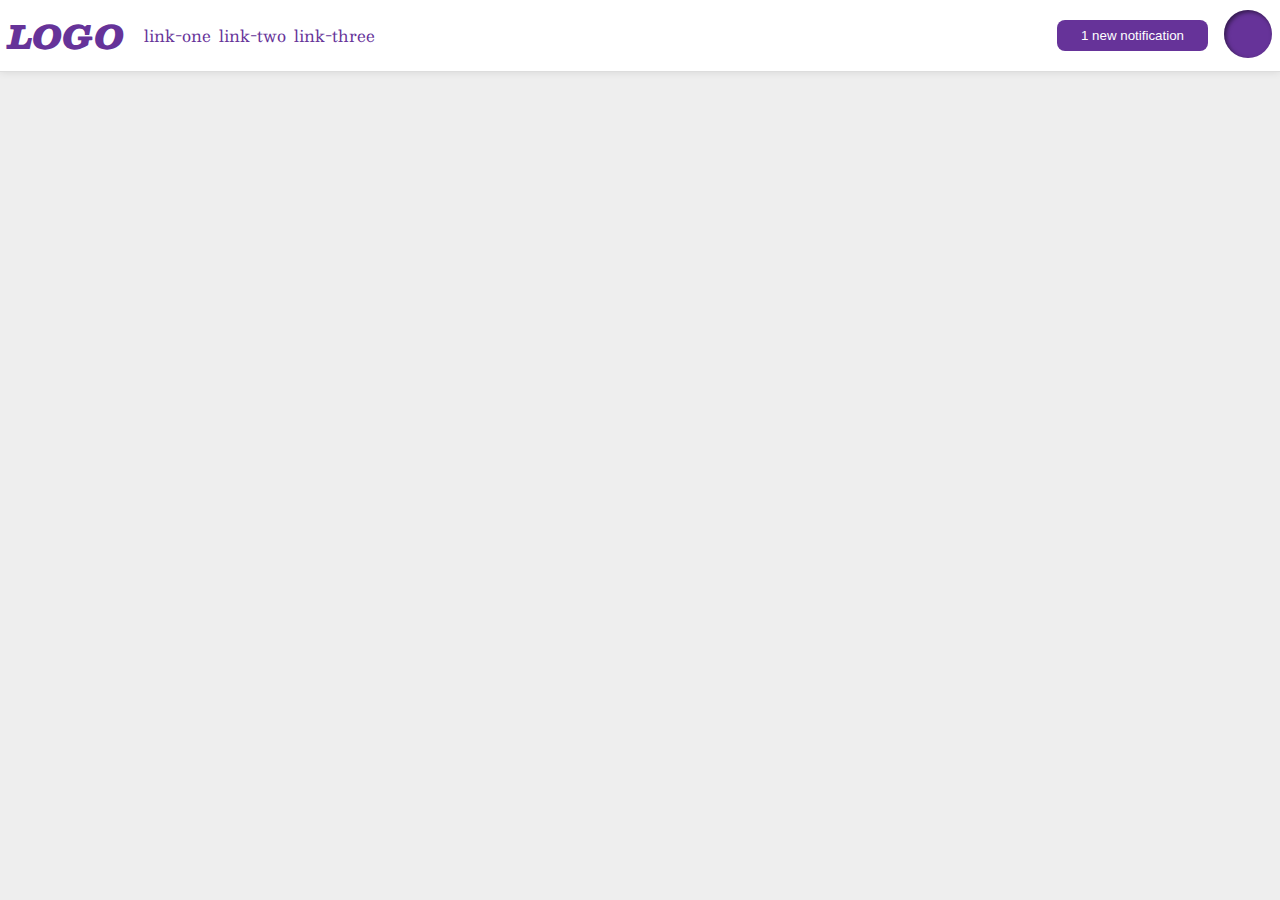
<file: flex/03-flex-header-2/index.html>
<!DOCTYPE html>
<html lang="en">
  <head>
    <meta charset="UTF-8">
    <meta http-equiv="X-UA-Compatible" content="IE=edge">
    <meta name="viewport" content="width=device-width, initial-scale=1.0">
    <title>Flex Header 2</title>
    <link rel="stylesheet" href="style.css">
  </head>
  <body>
    <div class="header">
      <div class="left">
        <div class="logo">
          LOGO
        </div>
        <ul class="links">
          <li><a href="google.com">link-one</a></li>
          <li><a href="google.com">link-two</a></li>
          <li><a href="google.com">link-three</a></li>
        </ul>
      </div>
      <div class="right">
        <button class="notifications">
          1 new notification
        </button>
        <div class="profile-image"></div>
      </div>
    </div>
  </body>
</html>
</file>
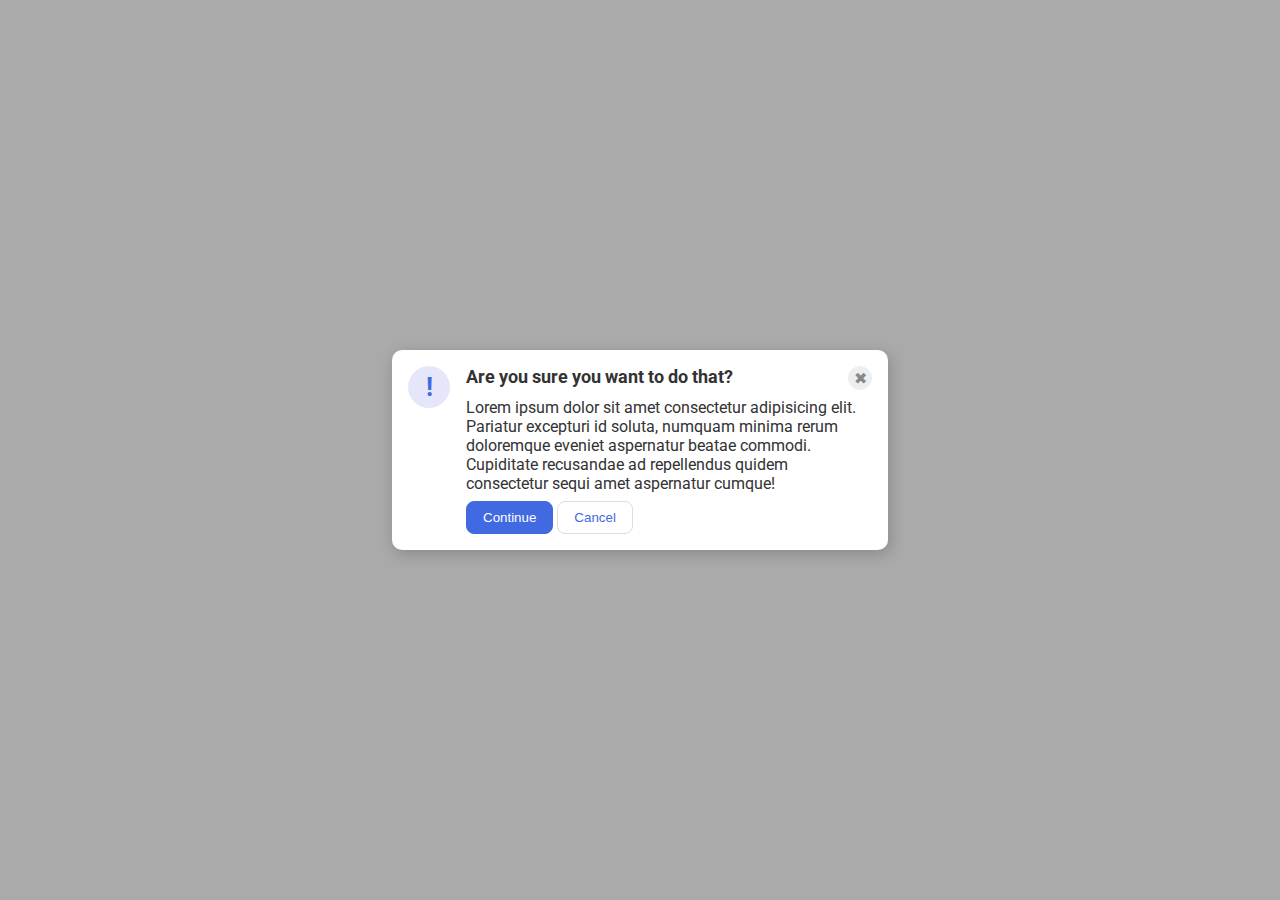
<file: flex/05-flex-modal/index.html>
<!DOCTYPE html>
<html lang="en">
  <head>
    <meta charset="UTF-8">
    <meta http-equiv="X-UA-Compatible" content="IE=edge">
    <meta name="viewport" content="width=device-width, initial-scale=1.0">
    <link rel="stylesheet" href="style.css">
    <title>Modal</title>
  </head>
  <body>
    <div class="modal">
      <div class="left">
        <div class="icon">!</div>
      </div>
      <div class="right">
        <div class="first">
          <div class="header">Are you sure you want to do that?</div>
          <button class="close-button">✖</button>
        </div>
        
        <div class="text">Lorem ipsum dolor sit amet consectetur adipisicing elit. Pariatur excepturi id soluta, numquam minima rerum doloremque eveniet aspernatur beatae commodi. Cupiditate recusandae ad repellendus quidem consectetur sequi amet aspernatur cumque!</div>
        <div class="last">
          <button class="continue">Continue</button>
          <button class="cancel">Cancel</button>
        </div>
      </div>
      
    </div>
  </body>
</html>
</file>
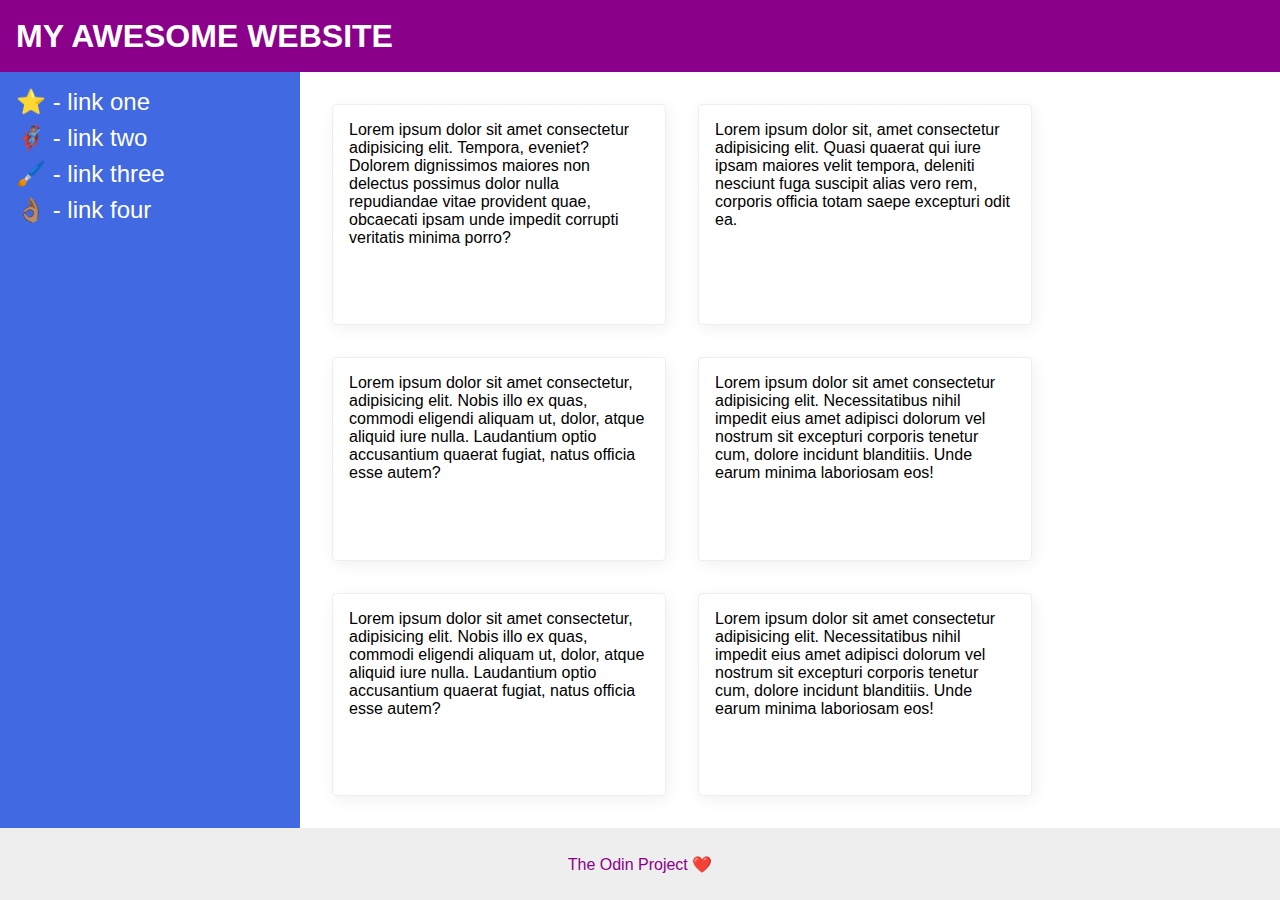
<file: flex/07-flex-layout-2/index.html>
<!DOCTYPE html>
<html lang="en">
  <head>
    <meta charset="UTF-8">
    <meta http-equiv="X-UA-Compatible" content="IE=edge">
    <meta name="viewport" content="width=device-width, initial-scale=1.0">
    <title>The Holy Grail</title>
    <link rel="stylesheet" href="style.css">
  </head>
  <body>
    <div class="header">
      MY AWESOME WEBSITE
    </div>
    
    <div class="main-body">
      <div class="sidebar">
        <ul>
          <li><a href="#">⭐ - link one</a></li>
          <li><a href="#">🦸🏽‍♂️ - link two</a></li>
          <li><a href="#">🖌️ - link three</a></li>
          <li><a href="#">👌🏽 - link four</a></li>
        </ul>
      </div>
  
      <div class="content">
        <div class="card">Lorem ipsum dolor sit amet consectetur adipisicing elit. Tempora, eveniet? Dolorem
          dignissimos maiores non delectus possimus dolor nulla repudiandae vitae provident quae, obcaecati 
          ipsam unde impedit corrupti veritatis minima porro?
        </div>
        <div class="card">Lorem ipsum dolor sit, amet consectetur adipisicing elit. Quasi quaerat qui iure ipsam 
          maiores velit tempora, deleniti nesciunt fuga suscipit alias vero rem, corporis officia totam saepe excepturi 
          odit ea.
        </div>
        <div class="card">Lorem ipsum dolor sit amet consectetur, adipisicing elit. Nobis illo ex quas, commodi eligendi
          aliquam ut, dolor, atque aliquid iure nulla. Laudantium optio accusantium quaerat fugiat, natus officia esse 
          autem?
        </div>
        <div class="card">Lorem ipsum dolor sit amet consectetur adipisicing elit. Necessitatibus nihil impedit eius amet 
          adipisci dolorum vel nostrum sit excepturi corporis tenetur cum, dolore incidunt blanditiis. Unde earum minima 
          laboriosam eos!
        </div>
        <div class="card">Lorem ipsum dolor sit amet consectetur, adipisicing elit. Nobis illo ex quas, commodi eligendi
          aliquam ut, dolor, atque aliquid iure nulla. Laudantium optio accusantium quaerat fugiat, natus officia esse
          autem?
        </div>
        <div class="card">Lorem ipsum dolor sit amet consectetur adipisicing elit. Necessitatibus nihil impedit eius amet
          adipisci dolorum vel nostrum sit excepturi corporis tenetur cum, dolore incidunt blanditiis. Unde earum minima
          laboriosam eos!
        </div>  
      </div>
    </div>

 
    <div class="footer">
      The Odin Project ❤️
    </div>
  </body>
</html>
</file>
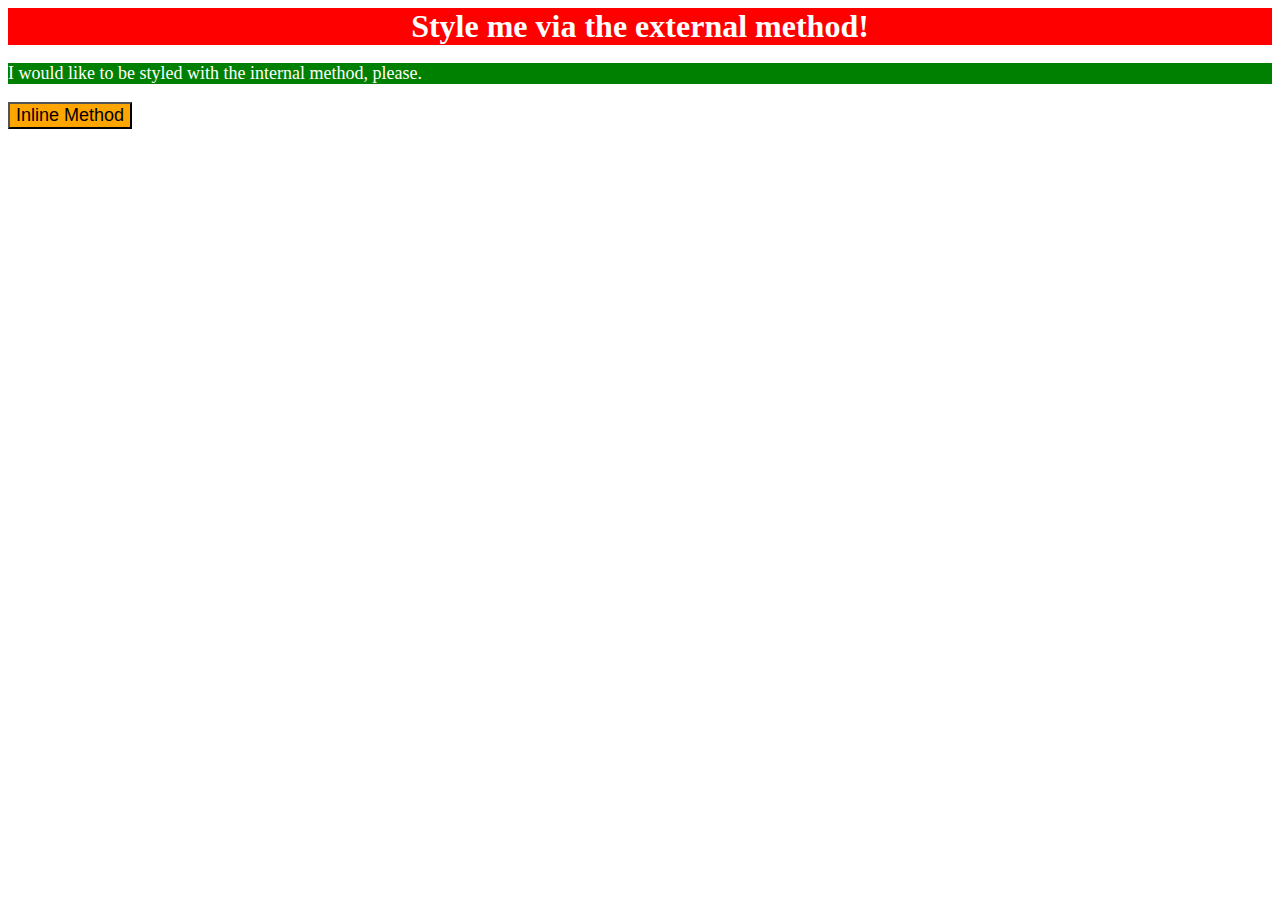
<file: foundations/01-css-methods/index.html>
<!DOCTYPE html>
<html lang="en">
  <head>
    <meta charset="UTF-8">
    <meta http-equiv="X-UA-Compatible" content="IE=edge">
    <meta name="viewport" content="width=device-width, initial-scale=1.0">
    <title>Methods for Adding CSS</title>
    <!-- Linking css file -->
    <link rel="stylesheet" href="./styles.css">

    <!-- Internel CSS-->
    <style>
      p {
        background-color: green;
        color: white;
        font-size: 18px;
      }
    </style>
  </head>
  <body>
    <div>Style me via the external method!</div>
    <p>I would like to be styled with the internal method, please.</p>
    <button style="background-color: orange; font-size: 18px;">Inline Method</button>
  </body>
</html>
</file>
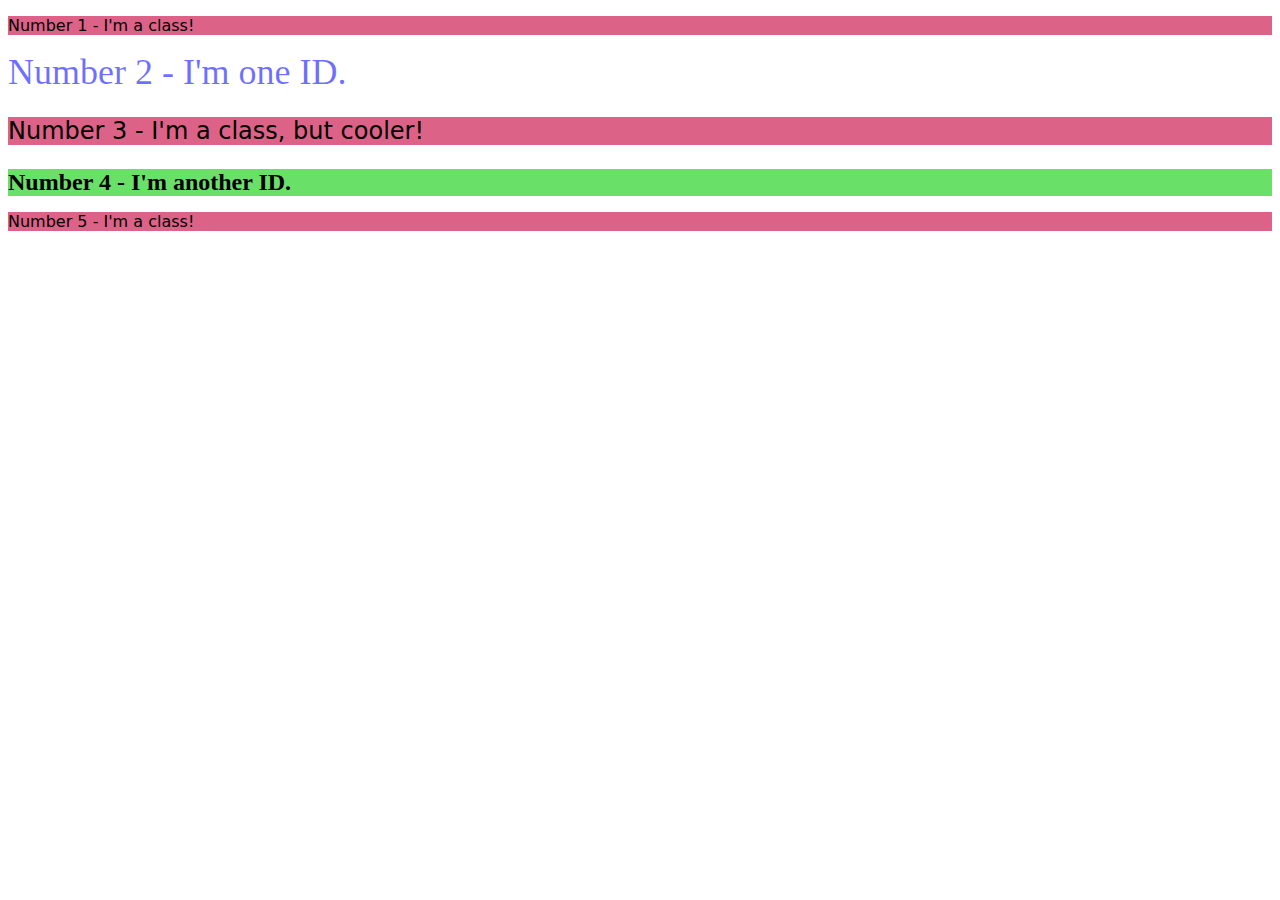
<file: foundations/02-class-id-selectors/index.html>
<!DOCTYPE html>
<html lang="en">
  <head>
    <meta charset="UTF-8">
    <meta http-equiv="X-UA-Compatible" content="IE=edge">
    <meta name="viewport" content="width=device-width, initial-scale=1.0">
    <title>Class and ID Selectors</title>
    <link rel="stylesheet" href="style.css">
  </head>
  <body>
    <p class="odd">Number 1 - I'm a class!</p>
    <div id="number2">Number 2 - I'm one ID.</div>
    <p class="odd number3" >Number 3 - I'm a class, but cooler!</p>
    <div id="number4">Number 4 - I'm another ID.</div>
    <p class="odd number5">Number 5 - I'm a class!</p>
  </body>
</html>
</file>
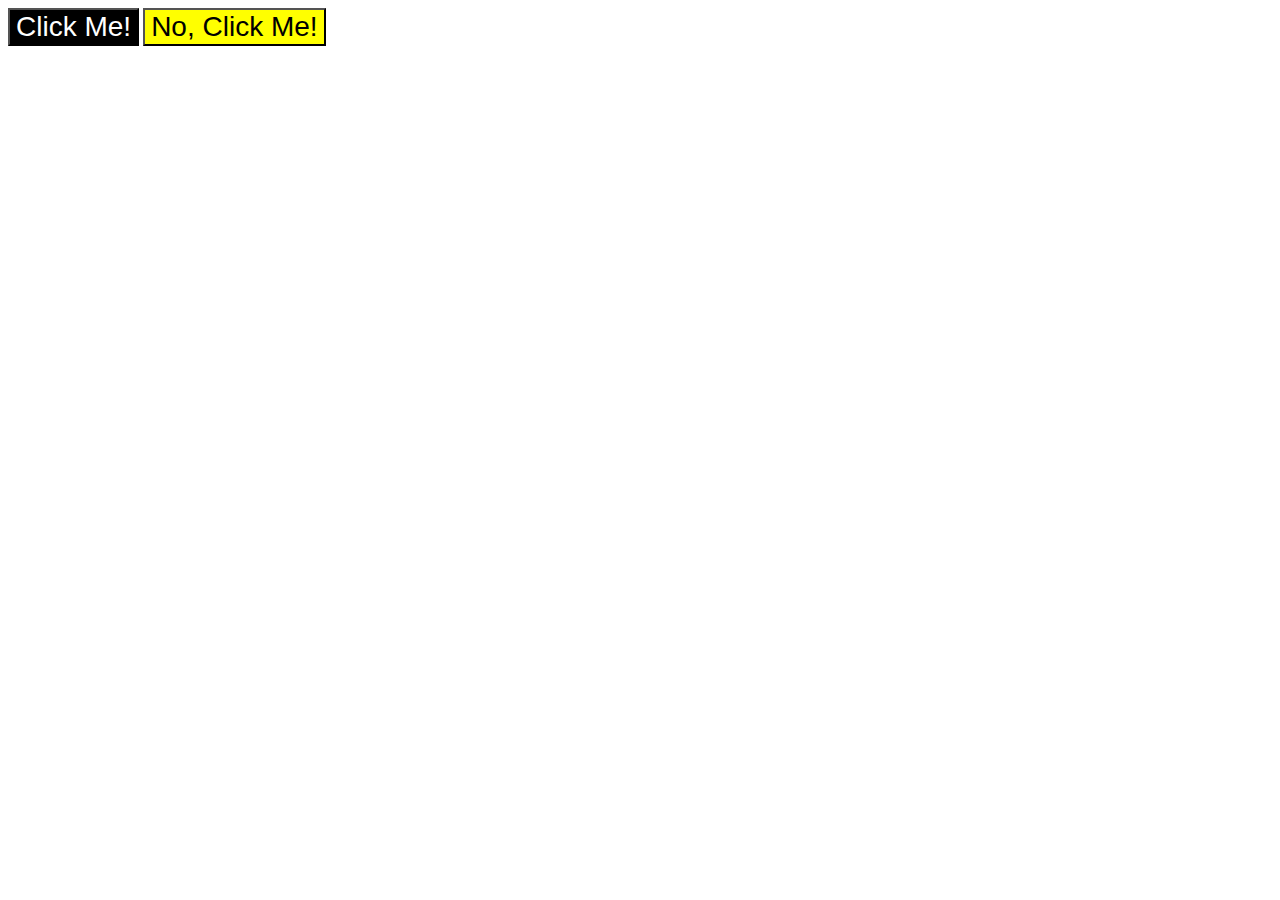
<file: foundations/03-grouping-selectors/index.html>
<!DOCTYPE html>
<html lang="en">
  <head>
    <meta charset="UTF-8">
    <meta http-equiv="X-UA-Compatible" content="IE=edge">
    <meta name="viewport" content="width=device-width, initial-scale=1.0">
    <title>Grouping Selectors</title>
    <link rel="stylesheet" href="style.css">
  </head>
  <body>
    <button class="click">Click Me!</button>
    <button class="not-click">No, Click Me!</button>
  </body>
</html>
</file>
<file: flex/03-flex-header-2/style.css>
/* this is some magical font-importing.  
you'll learn about it later. */
@import url('https://fonts.googleapis.com/css2?family=Besley:ital,wght@0,400;1,900&display=swap');

body {
  margin: 0;
  background: #eee;
  font-family: Besley, serif;
}

.header {
  background: white;
  border-bottom: 1px solid #ddd;
  box-shadow: 0 0 8px rgba(0,0,0,.1);
  display: flex;
  align-items: center;
}

.profile-image {
  background: rebeccapurple;
  box-shadow: inset 2px 2px 4px rgba(0,0,0,.5);
  border-radius: 50%;
  width: 48px;
  height: 48px;
  margin: 10px 8px;
}

.logo {
  color: rebeccapurple;
  font-size: 32px;
  font-weight: 900;
  font-style: italic;
  margin-left: 8px;
}

button {
  border: none;
  border-radius: 8px;
  background: rebeccapurple;
  color: white;
  padding: 8px 24px;
  margin: 20px 0;
}

a {
  /* this removes the line under our links */
  text-decoration: none;
  color: rebeccapurple;
}

ul {
  list-style-type: none;
  display: flex;
  gap: 8px;
  margin-left: -20px;
}

.left{
  display: flex;
  margin-right: auto;
  align-items: center;
}

.right{
  display: flex;
  gap: 8px;
}
</file>
<file: flex/05-flex-modal/style.css>
@import url('https://fonts.googleapis.com/css2?family=Roboto:wght@400;700&display=swap');

html, body {
  height: 100%;
}

body {
  font-family: Roboto, sans-serif;
  margin: 0;
  background: #aaa;
  color: #333;
  /* I'll give you this one for free lol */
  display: flex;
  align-items: center;
  justify-content: center;
}

.modal {
  background: white;
  width: 480px;
  border-radius: 10px;
  box-shadow: 2px 4px 16px rgba(0,0,0,.2);
  display: flex;
  padding: 8px;
}

.icon {
  color: royalblue;
  font-size: 26px;
  font-weight: 700;
  background: lavender;
  width: 42px;
  height: 42px;
  border-radius: 50%;
  display: flex;
  align-items: center;
  justify-content: center;
}

.close-button {
  background: #eee;
  border-radius: 50%;
  color: #888;
  font-weight: 400;
  font-size: 16px;
  height: 24px;
  width: 24px;
  display: flex;
  align-items: center;
  justify-content: center;
  border: 1px solid #eee;
  padding: 0;
}

button {
  cursor: pointer;
  padding: 8px 16px;
  border-radius: 8px;
}

button.continue {
  background: royalblue;
  border: 1px solid royalblue;
  color: white;
}

button.cancel {
  background: white;
  border: 1px solid #ddd;
  color: royalblue;
}
.left{
  margin: 8px;
}

.right{
  margin: 8px;
  display: flex;
  flex-direction: column;
  gap: 8px;
}
.first{
  display: flex; 
}

.header{
  margin-right: auto;
  font-weight: bold;
  font-size: large;
}
</file>
<file: flex/07-flex-layout-2/style.css>
body {
  font-family: -apple-system, BlinkMacSystemFont, 'Segoe UI', Roboto, Oxygen, Ubuntu, Cantarell, 'Open Sans', 'Helvetica Neue', sans-serif;
  margin: 0;
  min-height: 100vh;
  display: flex;
  flex-direction: column;
}

.header {
  height: 72px;
  background: darkmagenta;
  color: white;
  display: flex;
  align-items: center;
  padding-left: 16px;
  font-weight: 900;
  font-size: 32px;
}

.footer {
  height: 72px;
  background: #eee;
  color: darkmagenta;
  display: flex;
  align-items: center;
  justify-content: center;
  margin-top: auto;
}

.sidebar {
  width: 300px;
  background: royalblue;
  box-sizing: border-box;
  flex: 0 0 300px;
  padding: 16px;
}

.card {
  border: 1px solid #eee;
  box-shadow: 2px 4px 16px rgba(0,0,0,.06);
  border-radius: 4px;
  padding: 16px;
  flex: 0 0 300px;
}

.content{
  display: flex;
  flex-wrap: wrap;
  gap: 32px;
  padding: 32px;

}

a{
  text-decoration: none;
  color: white;
}

ul{
  list-style: none;
  display: flex;
  flex-direction: column;
  gap: 8px;
  align-content: flex-start;
  padding: 0;
  margin: 0;
  font-size: 24px;
}

.main-body{
  display: flex;
  flex: 1;
}
</file>
<file: foundations/01-css-methods/styles.css>
div {
    background-color: red;
    color: white;
    font-size: 32px;
    text-align: center;
    font-weight: bold;
}
</file>
<file: foundations/02-class-id-selectors/style.css>
.odd{
    background-color: rgba(204, 29, 81, 0.692);
    font-family: "Verdana", "DejaVu Sans", sans-serif;
}

#number2{
    color: rgba(0, 0, 255, 0.562);
    font-size: 36px;
}

.number3{
    font-size: 24px;
}

#number4{
    background-color: rgba(0, 204, 0, 0.589);
    font-size: 24px;
    font-weight: bold;
}
</file>
<file: foundations/03-grouping-selectors/style.css>
.click, .not-click{
    font-size: 28px;
    font-family: Helvetica, "Times New Roman", sans-serif;
}

.click{
    background-color: black;
    color: white;
}

.not-click{
    background-color: yellow;
}
</file>
